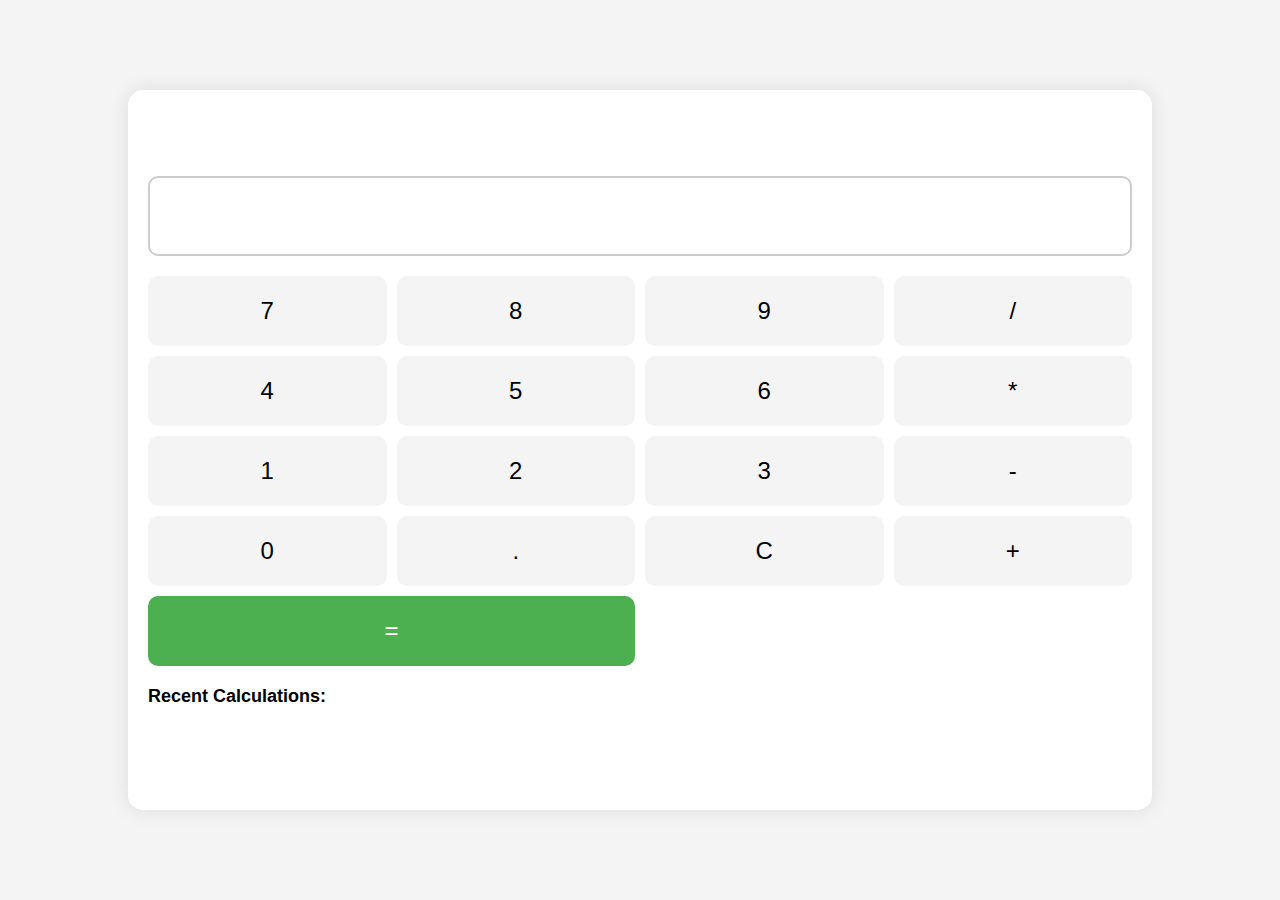
<file: GUI_Calculator_HTML/index.html>
<!DOCTYPE html>
<html lang="en">
<head>
    <meta charset="UTF-8">
    <meta name="viewport" content="width=device-width, initial-scale=1.0">
    <title>Full-Screen Calculator</title>
    <style>
        body, html {
            margin: 0;
            padding: 0;
            height: 100%;
            display: flex;
            justify-content: center;
            align-items: center;
            font-family: Arial, sans-serif;
            background-color: #f4f4f4;
        }

        .container {
            display: flex;
            flex-direction: column;
            justify-content: center;
            align-items: center;
            width: 100vw;
            height: 100vh;
            max-width: 500px;
            max-height: 90vh;
            background-color: #fff;
            border-radius: 15px;
            padding: 20px;
            box-shadow: 0 0 20px rgba(0, 0, 0, 0.1);
            box-sizing: border-box;
        }

        .display {
            width: 100%;
            height: 80px;
            font-size: 36px;
            text-align: right;
            padding-right: 10px;
            margin-bottom: 20px;
            border: 2px solid #ccc;
            border-radius: 10px;
            box-sizing: border-box;
        }

        .buttons {
            width: 100%;
            display: grid;
            grid-template-columns: repeat(4, 1fr);
            grid-template-rows: repeat(5, 1fr);
            gap: 10px;
        }

        button {
            width: 100%;
            height: 70px;
            font-size: 24px;
            border: none;
            border-radius: 10px;
            background-color: #f4f4f4;
            cursor: pointer;
            transition: background-color 0.2s;
        }

        button:hover {
            background-color: #ddd;
        }

        .equal {
            background-color: #4caf50;
            color: white;
            grid-column: span 2;
        }

        .recent {
            margin-top: 20px;
            width: 100%;
            text-align: left;
            font-size: 18px;
            overflow-y: auto;
            max-height: 100px;
        }

        @media (max-width: 600px) {
            .container {
                width: 100vw;
                height: 100vh;
                border-radius: 0;
                max-width: 100%;
            }

            .display {
                font-size: 28px;
                height: 60px;
            }

            button {
                height: 50px;
                font-size: 20px;
            }
        }

        @media (orientation: landscape) {
            .container {
                max-width: 80vw;
                max-height: 80vh;
            }
        }
    </style>
</head>
<body>
    <div class="container">
        <input type="text" id="display" class="display" readonly>
         <div class="buttons">
            <button onclick="appendNumber('7')">7</button>
            <button onclick="appendNumber('8')">8</button>
            <button onclick="appendNumber('9')">9</button>
            <button onclick="appendOperator('/')">/</button>

            <button onclick="appendNumber('4')">4</button>
            <button onclick="appendNumber('5')">5</button>
            <button onclick="appendNumber('6')">6</button>
            <button onclick="appendOperator('*')">*</button>

            <button onclick="appendNumber('1')">1</button>
            <button onclick="appendNumber('2')">2</button>
            <button onclick="appendNumber('3')">3</button>
            <button onclick="appendOperator('-')">-</button>

            <button onclick="appendNumber('0')">0</button>
            <button onclick="appendOperator('.')">.</button>
            <button onclick="clearDisplay()">C</button>
            <button onclick="appendOperator('+')">+</button>

            <button class="equal" colspan="2" onclick="calculate()">=</button>
        </div>
        <div class="recent">
            <strong>Recent Calculations:</strong>
            <ul id="recent-calculations"></ul>
        </div>
    </div>

    <script>
        // Function to append numbers to the display
        function appendNumber(number) {
            document.getElementById('display').value += number;
        }

        // Function to append operators to the display
        function appendOperator(operator) {
            document.getElementById('display').value += operator;
        }

        // Function to clear the display
        function clearDisplay() {
            document.getElementById('display').value = '';
        }

        // Function to calculate the result
        function calculate() {
            const expression = document.getElementById('display').value;
            try {
                const result = eval(expression);  // Use eval to evaluate the expression
                document.getElementById('display').value = result;

                // Save the result in local storage for recent calculations
                saveRecentCalculation(expression + ' = ' + result);
                displayRecentCalculations();
            } catch (error) {
                document.getElementById('display').value = 'Error';
            }
        }

        // Function to save recent calculations in local storage
        function saveRecentCalculation(calculation) {
            let recentCalculations = JSON.parse(localStorage.getItem('recentCalculations')) || [];
            recentCalculations.unshift(calculation);  // Add to the beginning
            if (recentCalculations.length > 5) {
                recentCalculations.pop();  // Keep only the last 5 entries
            }
            localStorage.setItem('recentCalculations', JSON.stringify(recentCalculations));
        }

        // Function to display recent calculations
        function displayRecentCalculations() {
            const recentCalculations = JSON.parse(localStorage.getItem('recentCalculations')) || [];
            const recentList = document.getElementById('recent-calculations');
            recentList.innerHTML = '';  // Clear the list
            recentCalculations.forEach(calculation => {
                const listItem = document.createElement('li');
                listItem.textContent = calculation;
                recentList.appendChild(listItem);
            });
        }

        // Display recent calculations on page load
        document.addEventListener('DOMContentLoaded', displayRecentCalculations);
    </script>
</body>
</html>
</file>
